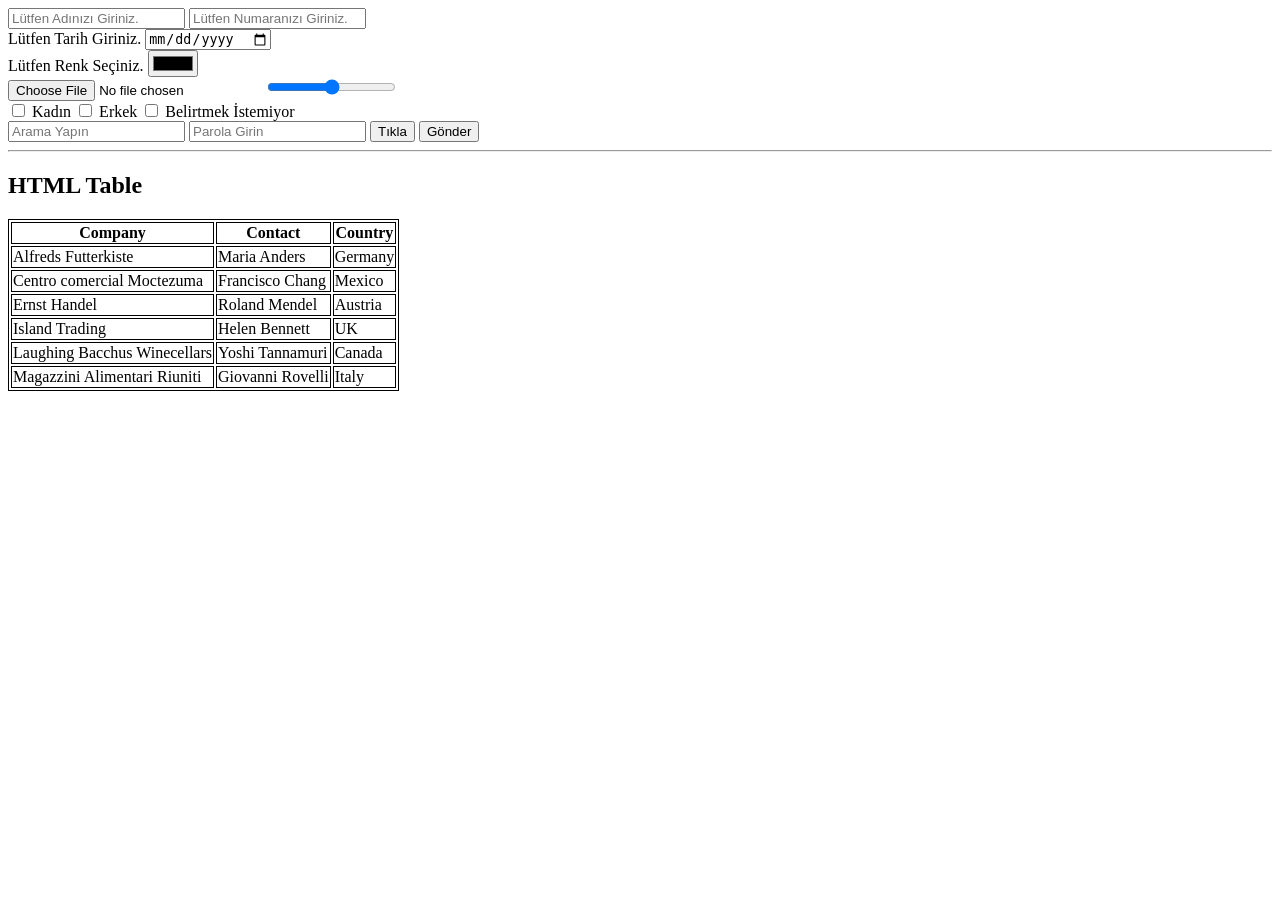
<file: Bolum-2/index.html>
<!DOCTYPE html>
<html lang="en">
<head>
    <meta charset="UTF-8">
    <meta name="viewport" content="width=device-width, initial-scale=1.0">
    <title>Document</title>
</head>
<body>
    <input type="text" placeholder="Lütfen Adınızı Giriniz."/>
    <input type="number" placeholder="Lütfen Numaranızı Giriniz."/>
        <div>
            <label>Lütfen Tarih Giriniz.</label>
            <input type="date"/>
        </div>
        <div>
            <label>Lütfen Renk Seçiniz.</label>
            <input type="color"/>
        </div>
    <input type="file" placeholder="Lütfen Dosya Seçiniz."/>
    <input type="range"/>
    <div>
        <input type="checkbox"> Kadın
        <input type="checkbox"> Erkek
        <input type="checkbox"> Belirtmek İstemiyor
    </div>
    <div>
        <input type="search" placeholder="Arama Yapın">
        <input type="password" placeholder="Parola Girin">
        <input type="button" value="Tıkla">
        <input type="submit" value="Gönder">
    </div>
<hr>
<style>
    table ,td,tr,th{
        border: 1px solid black;
    }
    </style>
<h2>HTML Table</h2>

<table>
  <tr>
    <th>Company</th>
    <th>Contact</th>
    <th>Country</th>
  </tr>
  <tr>
    <td>Alfreds Futterkiste</td>
    <td>Maria Anders</td>
    <td>Germany</td>
  </tr>
  <tr>
    <td>Centro comercial Moctezuma</td>
    <td>Francisco Chang</td>
    <td>Mexico</td>
  </tr>
  <tr>
    <td>Ernst Handel</td>
    <td>Roland Mendel</td>
    <td>Austria</td>
  </tr>
  <tr>
    <td>Island Trading</td>
    <td>Helen Bennett</td>
    <td>UK</td>
  </tr>
  <tr>
    <td>Laughing Bacchus Winecellars</td>
    <td>Yoshi Tannamuri</td>
    <td>Canada</td>
  </tr>
  <tr>
    <td>Magazzini Alimentari Riuniti</td>
    <td>Giovanni Rovelli</td>
    <td>Italy</td>
  </tr>
</table>

</body>
</html>


</body>
</html>
</file>
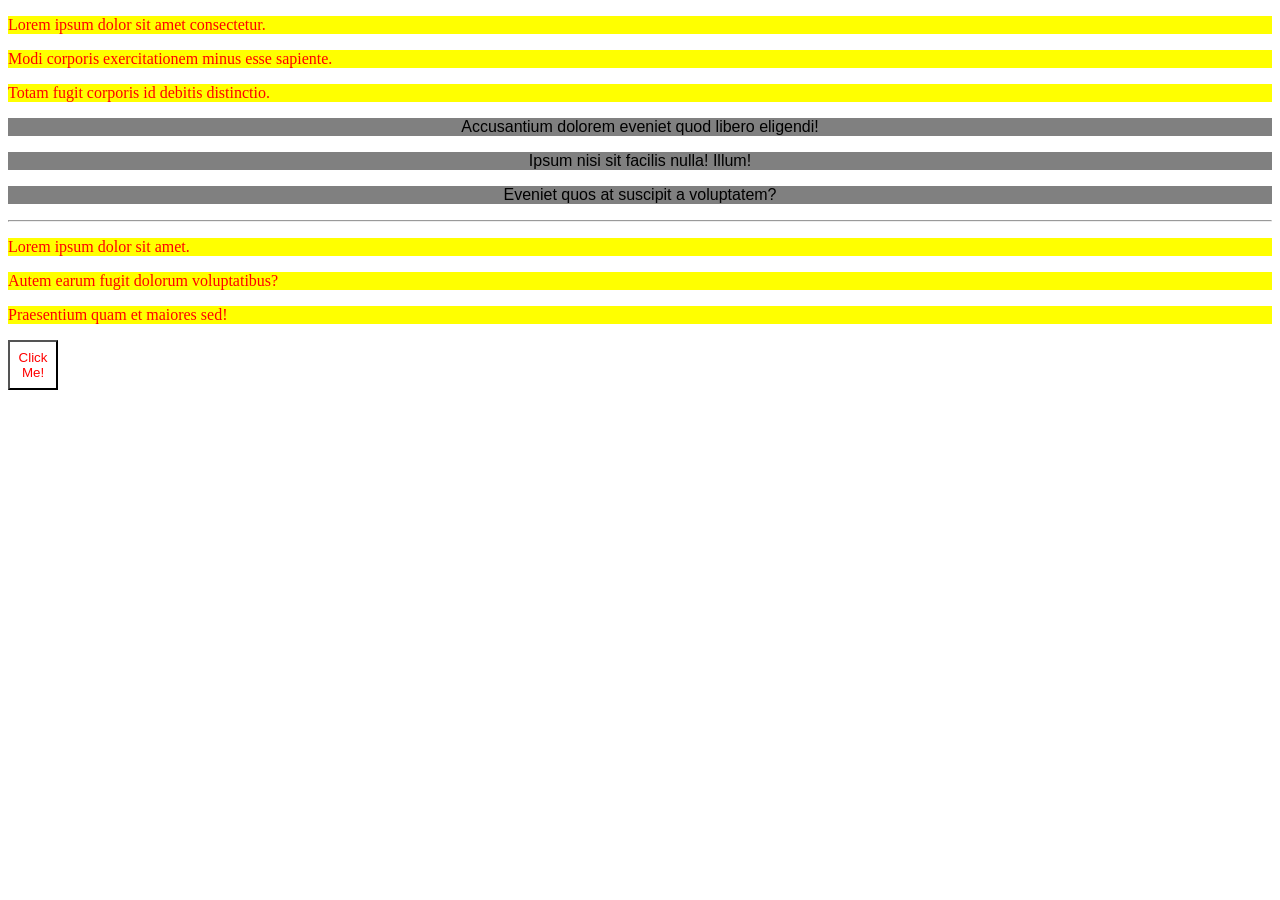
<file: Bolum-3/index.html>
<!DOCTYPE html>
<html lang="en">
<head>
    <meta charset="UTF-8">
    <meta name="viewport" content="width=device-width, initial-scale=1.0">
    <title>Document</title>
</head>
<style>
p{
    color: red; 
    background-color: yellow;
}
.ikinci{
    background-color: gray;
    color: black;
    text-align: center;
    font: size 25px;
    font-family: Arial, Helvetica, sans-serif;
}
</style>
<body>
    <!-- 6 paragraf, her bir paragrafta 6 kelime 
    p*6>lorem6 -->
    <p>Lorem ipsum dolor sit amet consectetur.</p>
    <p>Modi corporis exercitationem minus esse sapiente.</p>
    <p>Totam fugit corporis id debitis distinctio.</p>

    <p class="ikinci">Accusantium dolorem eveniet quod libero eligendi!</p>
    <p class="ikinci">Ipsum nisi sit facilis nulla! Illum!</p>
    <p class="ikinci">Eveniet quos at suscipit a voluptatem?</p>
<hr>
    <p>Lorem ipsum dolor sit amet.</p>
    <p>Autem earum fugit dolorum voluptatibus?</p>
    <p>Praesentium quam et maiores sed!</p>
    <button style="color: red; width: 50px; height: 50px; background-color: white;">Click Me!</button>
</body>
</html>
</file>
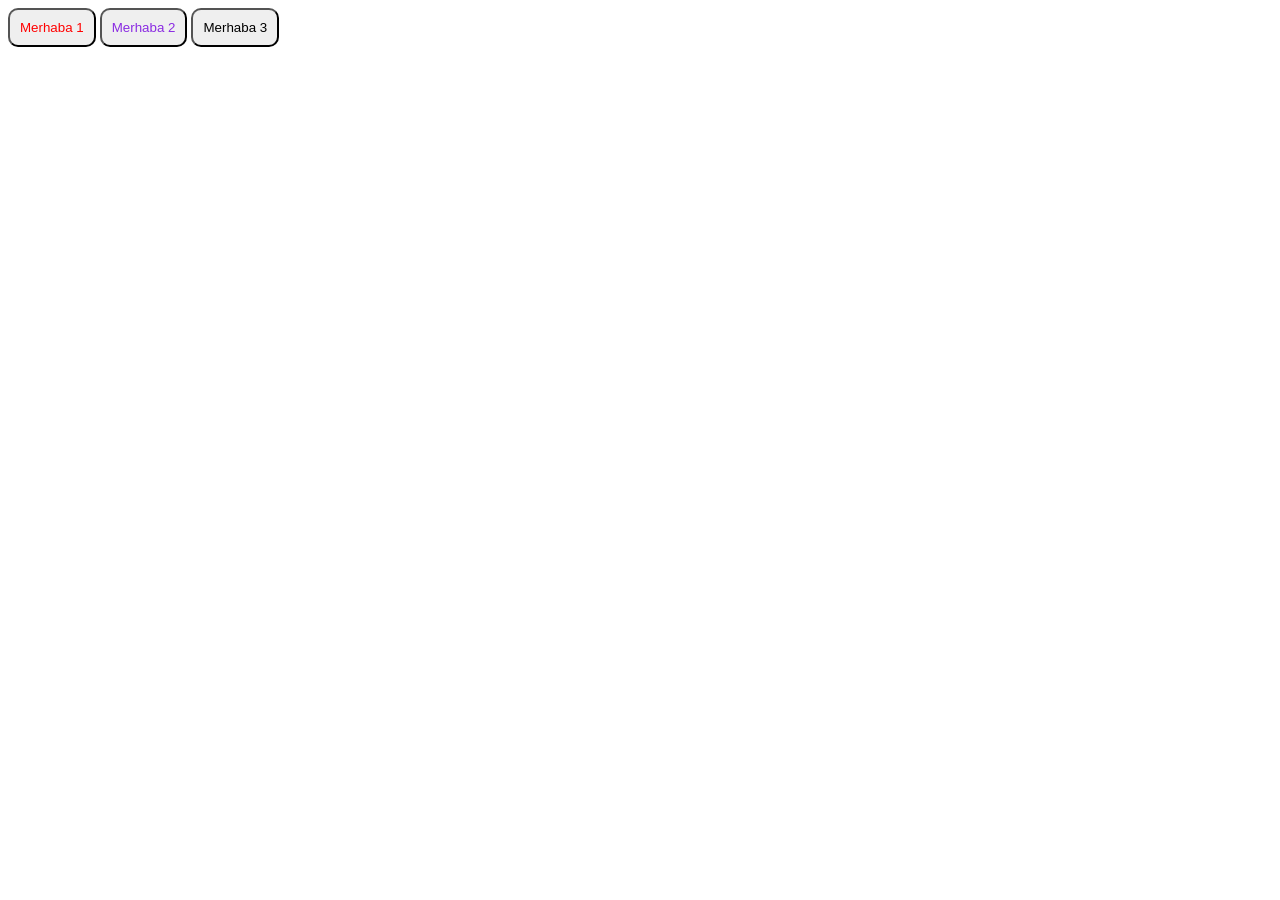
<file: Bolum-5/index.html>
<!doctype html>
<html lang="en">
<head>
    <meta charset="UTF-8">
    <meta name="viewport"
          content="width=device-width, user-scalable=no, initial-scale=1.0, maximum-scale=1.0, minimum-scale=1.0">
    <meta http-equiv="X-UA-Compatible" content="ie=edge">
    <title>Buton Çalışması</title>
    <link rel="stylesheet" href="styles.css">
</head>
<body>


<button id="button1">Merhaba 1</button>
<button id="button2">Merhaba 2</button>
<button id="button3">Merhaba 3</button>
</body>
</html>
</file>
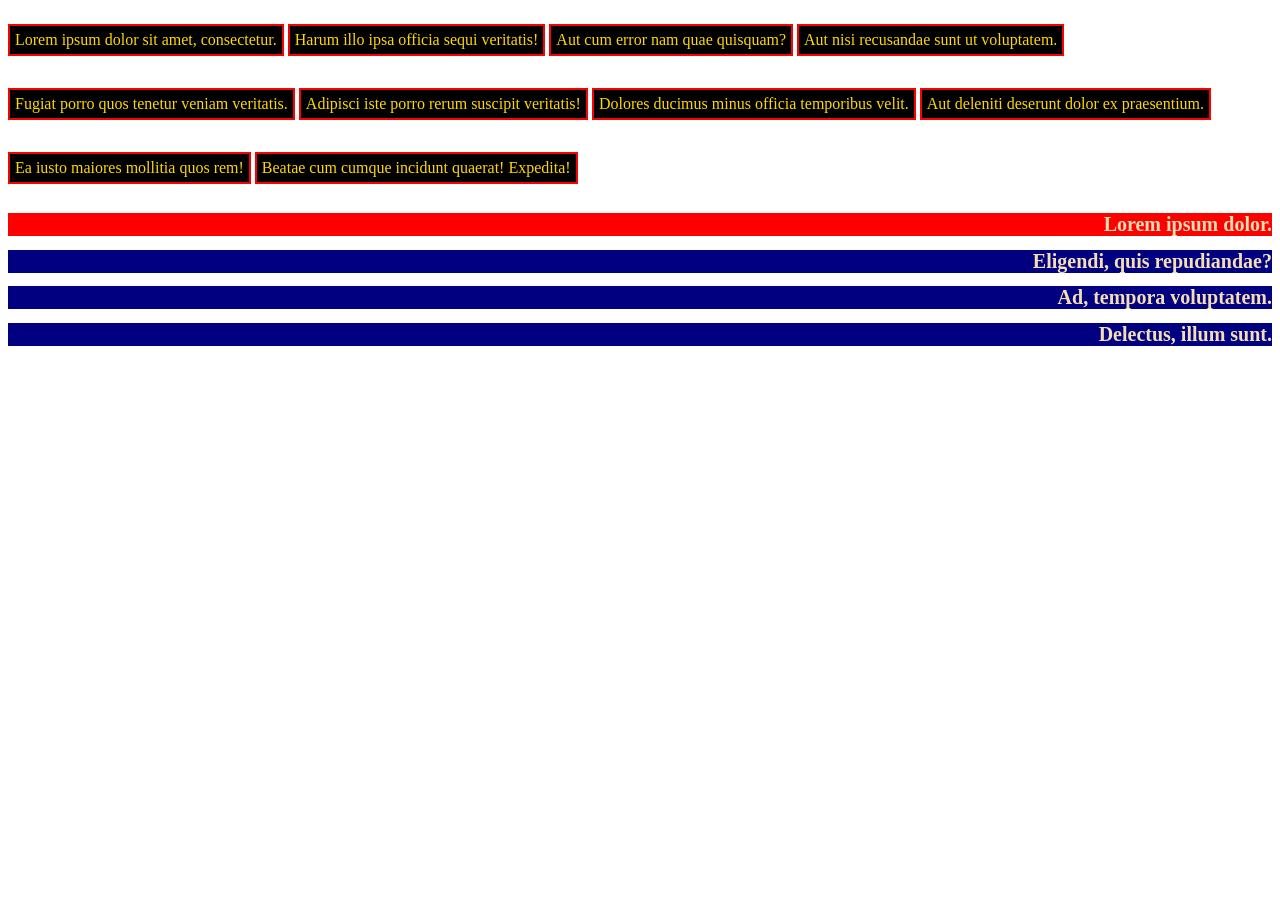
<file: Bolum-6/index.html>
<!doctype html>
<html lang="en">
<head>
    <meta charset="UTF-8">
    <meta name="viewport"
          content="width=device-width, user-scalable=no, initial-scale=1.0, maximum-scale=1.0, minimum-scale=1.0">
    <meta http-equiv="X-UA-Compatible" content="ie=edge">
    <title>Document</title>
    <link rel="stylesheet" href="styles.css">
</head>
<style>
    .paragraflar{
        background-color: black;
        color: gold;
        padding: 5px;
        border: 2px solid red;
        display: inline-block;
    }
    h1{
        text-align: center;
        color: crimson;
        font-size: 25px;
    }
    .basliklar{
        text-align: end;
        color: wheat;
        background-color: navy;
        font-size: 20px;
    }
    #b1{
        background-color: yellow;
    }
</style>
<body>
<p id="p1" class="paragraflar">Lorem ipsum dolor sit amet, consectetur.</p>
<p id="p2" class="paragraflar">Harum illo ipsa officia sequi veritatis!</p>
<p id="p3" class="paragraflar">Aut cum error nam quae quisquam?</p>
<p id="p4" class="paragraflar">Aut nisi recusandae sunt ut voluptatem.</p>
<p id="p5" class="paragraflar">Fugiat porro quos tenetur veniam veritatis.</p>
<p id="p6" class="paragraflar">Adipisci iste porro rerum suscipit veritatis!</p>
<p id="p7" class="paragraflar">Dolores ducimus minus officia temporibus velit.</p>
<p id="p8" class="paragraflar">Aut deleniti deserunt dolor ex praesentium.</p>
<p id="p9" class="paragraflar">Ea iusto maiores mollitia quos rem!</p>
<p id="p10" class="paragraflar">Beatae cum cumque incidunt quaerat! Expedita!</p>


<h1 id="b1" style="background-color: red" class="basliklar">Lorem ipsum dolor.</h1>
<h1 id="b2" class="basliklar">Eligendi, quis repudiandae?</h1>
<h1 id="b3" class="basliklar">Ad, tempora voluptatem.</h1>
<h1 id="b4" class="basliklar">Delectus, illum sunt.</h1>



</body>
</html>
</file>
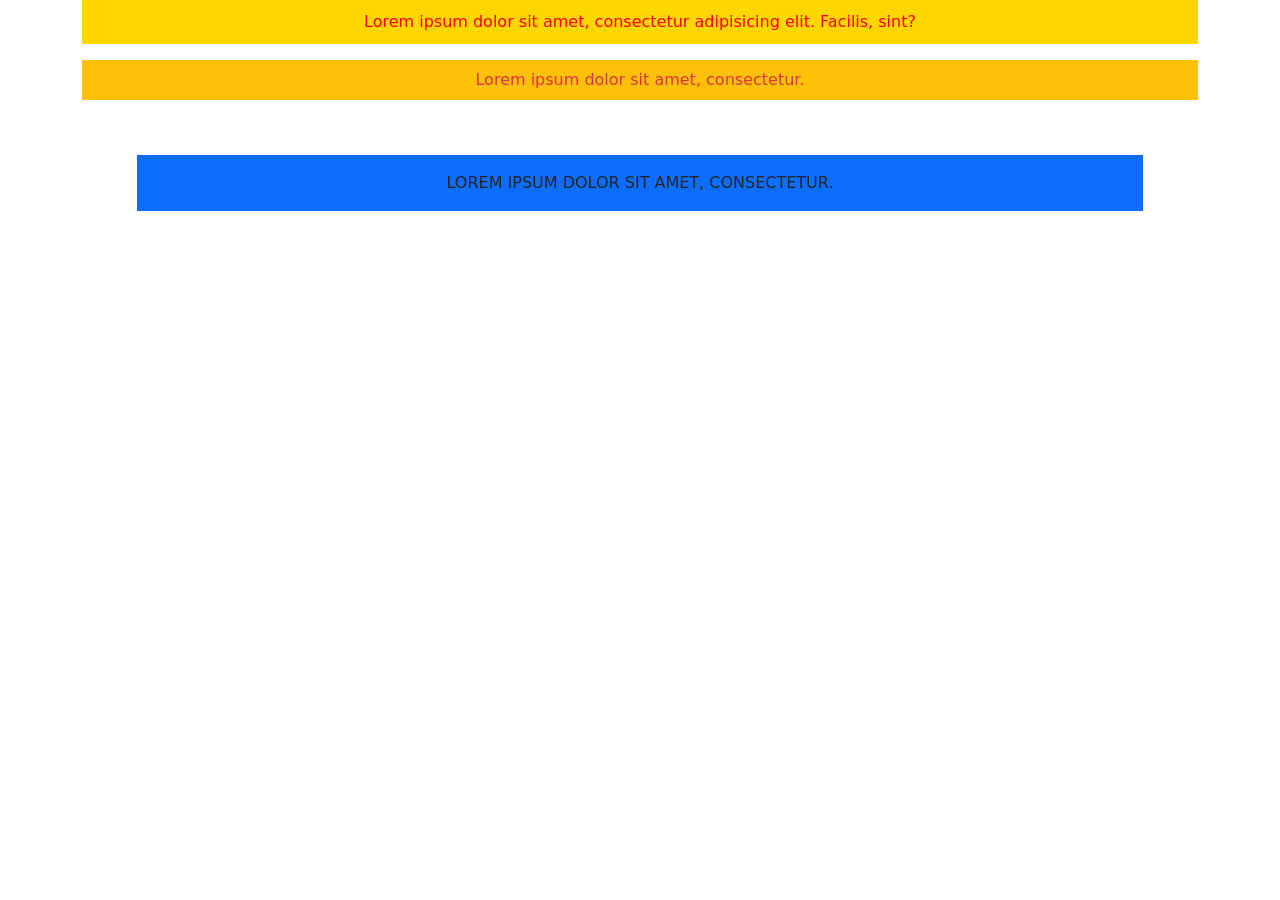
<file: Bolum-7/index.html>
<!DOCTYPE html>
<html lang="en">
<head>
    <meta charset="UTF-8">
    <title>Bootstrap 1</title>
    <link href="https://cdn.jsdelivr.net/npm/bootstrap@5.3.3/dist/css/bootstrap.min.css" rel="stylesheet" integrity="sha384-QWTKZyjpPEjISv5WaRU9OFeRpok6YctnYmDr5pNlyT2bRjXh0JMhjY6hW+ALEwIH" crossorigin="anonymous">
</head>
<body>
<div class="container">
    <p style="color: red; background-color: gold; padding: 10px; text-align: center">Lorem ipsum dolor sit amet, consectetur adipisicing elit. Facilis, sint?</p>
    <p class="text-bg-warning text-danger p-2 text-center">Lorem ipsum dolor sit amet, consectetur.</p>
    <p class="text-bg-primary text-dark p-3 text-center text-uppercase" style="margin:55px">Lorem ipsum dolor sit amet, consectetur.</p>
</div>

<script src="https://cdn.jsdelivr.net/npm/bootstrap@5.3.3/dist/js/bootstrap.bundle.min.js" integrity="sha384-YvpcrYf0tY3lHB60NNkmXc5s9fDVZLESaAA55NDzOxhy9GkcIdslK1eN7N6jIeHz" crossorigin="anonymous"></script>
</body>
</html>
</file>
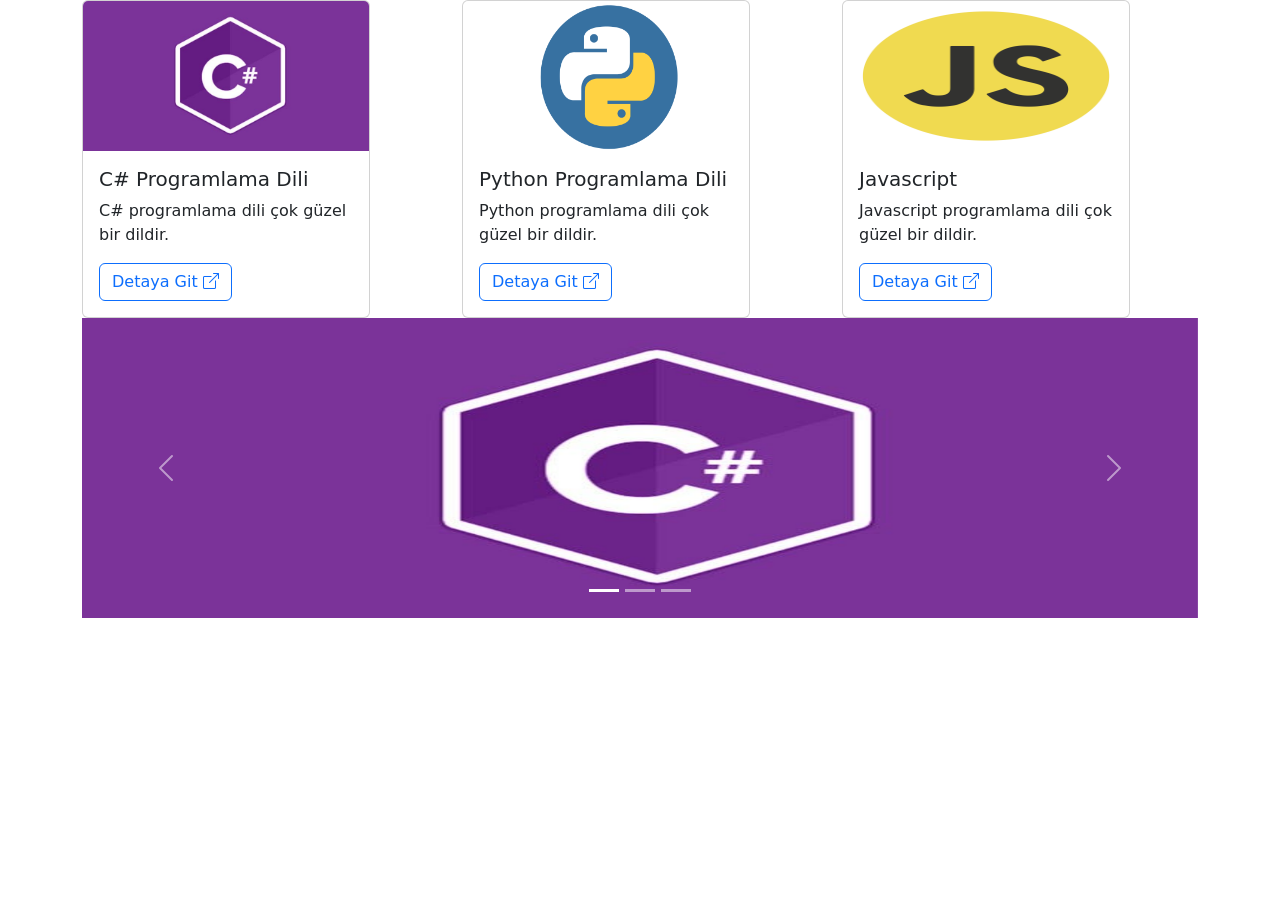
<file: Programlama Dilleri Tanıtım Sitesi/index.html>
<!DOCTYPE html>
<html lang="en">
<head>
    <meta charset="UTF-8">
    <title>Programlama Dilleri Tanıtım Sitesi</title>
    <link rel="stylesheet" href="https://cdn.jsdelivr.net/npm/bootstrap-icons@1.11.3/font/bootstrap-icons.min.css">
    <link href="https://cdn.jsdelivr.net/npm/bootstrap@5.3.3/dist/css/bootstrap.min.css" rel="stylesheet" integrity="sha384-QWTKZyjpPEjISv5WaRU9OFeRpok6YctnYmDr5pNlyT2bRjXh0JMhjY6hW+ALEwIH" crossorigin="anonymous">
</head>
<body>
<div class="container">
    <div class="row">
        <div class="col">
            <div class="card" style="width: 18rem;">
                <img src="assets/csharp.jpg" class="card-img-top" alt="C# logo" width="150" height="150">
                <div class="card-body">
                    <h5 class="card-title">C# Programlama Dili</h5>
                    <p class="card-text">C# programlama dili çok güzel bir dildir.</p>
                    <a href="https://learn.microsoft.com/tr-tr/dotnet/csharp/" class="btn btn-outline-primary" target="_blank">Detaya Git <i class="bi bi-box-arrow-up-right"></i></a>
                </div>
            </div>
        </div>
        <div class="col">
            <div class="card" style="width: 18rem;">
                <img src="assets/python.png" class="card-img-top" alt="Python logo" width="150" height="150">
                <div class="card-body">
                    <h5 class="card-title">Python Programlama Dili</h5>
                    <p class="card-text">Python programlama dili çok güzel bir dildir.</p>
                    <a href="https://www.python.org/" class="btn btn-outline-primary" target="_blank">Detaya Git <i class="bi bi-box-arrow-up-right"></i></a>
                </div>
            </div>
        </div>
        <div class="col">
            <div class="card" style="width: 18rem;">
                <img src="assets/javascript.png" class="card-img-top" alt="JavaScript logo" width="150" height="150">
                <div class="card-body">
                    <h5 class="card-title">Javascript</h5>
                    <p class="card-text">Javascript programlama dili çok güzel bir dildir.</p>
                    <a href="https://www.javascript.com/" class="btn btn-outline-primary" target="_blank">Detaya Git <i class="bi bi-box-arrow-up-right"></i></a>
                </div>
            </div>
        </div>
    </div>
    <div id="carouselExampleIndicators" class="carousel slide">
        <div class="carousel-indicators">
            <button type="button" data-bs-target="#carouselExampleIndicators" data-bs-slide-to="0" class="active" aria-current="true" aria-label="Slide 1"></button>
            <button type="button" data-bs-target="#carouselExampleIndicators" data-bs-slide-to="1" aria-label="Slide 2"></button>
            <button type="button" data-bs-target="#carouselExampleIndicators" data-bs-slide-to="2" aria-label="Slide 3"></button>
        </div>
        <div class="carousel-inner">
            <div class="carousel-item active">
                <img src="assets/csharp.jpg" class="d-block w-100" alt="..." style="width: 400px; height: 300px;">
            </div>
            <div class="carousel-item">
                <img src="assets/python.png" class="d-block w-100" alt="..." style="height: 400px; height: 300px;">
            </div>
            <div class="carousel-item">
                <img src="assets/javascript.png" class="d-block w-100" alt="..." style="height: 400px; height: 300px;">
            </div>
        </div>
        <button class="carousel-control-prev" type="button" data-bs-target="#carouselExampleIndicators" data-bs-slide="prev">
            <span class="carousel-control-prev-icon" aria-hidden="true"></span>
            <span class="visually-hidden">Previous</span>
        </button>
        <button class="carousel-control-next" type="button" data-bs-target="#carouselExampleIndicators" data-bs-slide="next">
            <span class="carousel-control-next-icon" aria-hidden="true"></span>
            <span class="visually-hidden">Next</span>
        </button>
    </div>
</div>

<script src="https://cdn.jsdelivr.net/npm/bootstrap@5.3.3/dist/js/bootstrap.bundle.min.js" integrity="sha384-YvpcrYf0tY3lHB60NNkmXc5s9fDVZLESaAA55NDzOxhy9GkcIdslK1eN7N6jIeHz" crossorigin="anonymous"></script>
</body>
</html>
</file>
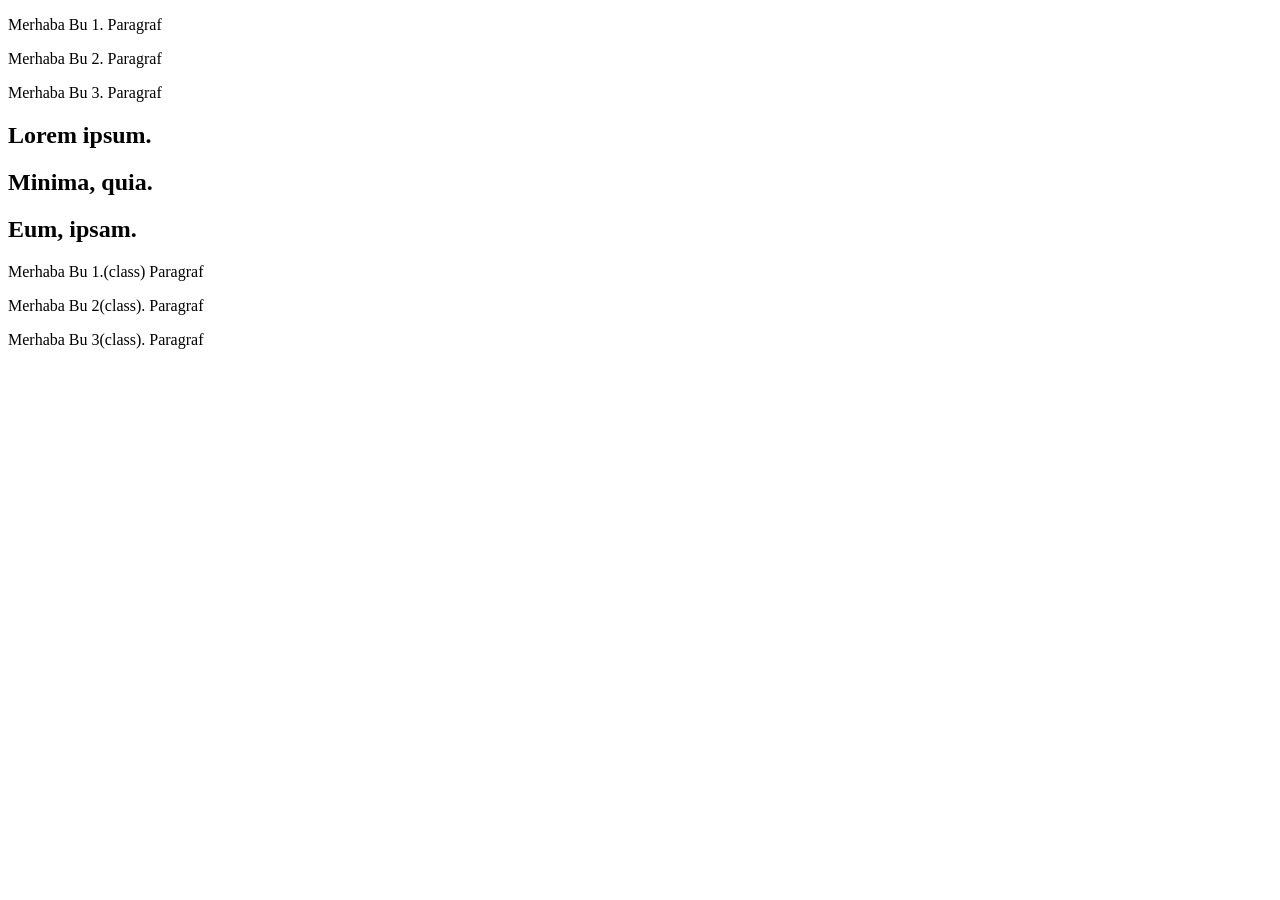
<file: Javascript/dom/Bolum 1/index.html>
<!DOCTYPE html>
<html lang="en">
<head>
    <meta charset="UTF-8">
    <title>Title</title>
</head>
<body>

<p>Merhaba Bu 1. Paragraf</p>
<p>Merhaba Bu 2. Paragraf</p>
<p>Merhaba Bu 3. Paragraf</p>

<h2 id="baslik1">Lorem ipsum.</h2>
<h2 id="baslik2">Minima, quia.</h2>
<h2 id="baslik3">Eum, ipsam.</h2>


<p class="class1">Merhaba Bu 1.(class) Paragraf</p>
<p class="class1">Merhaba Bu 2(class). Paragraf</p>
<p class="class1">Merhaba Bu 3(class). Paragraf</p>




<script src="main.js"></script>
</body>
</html>
</file>
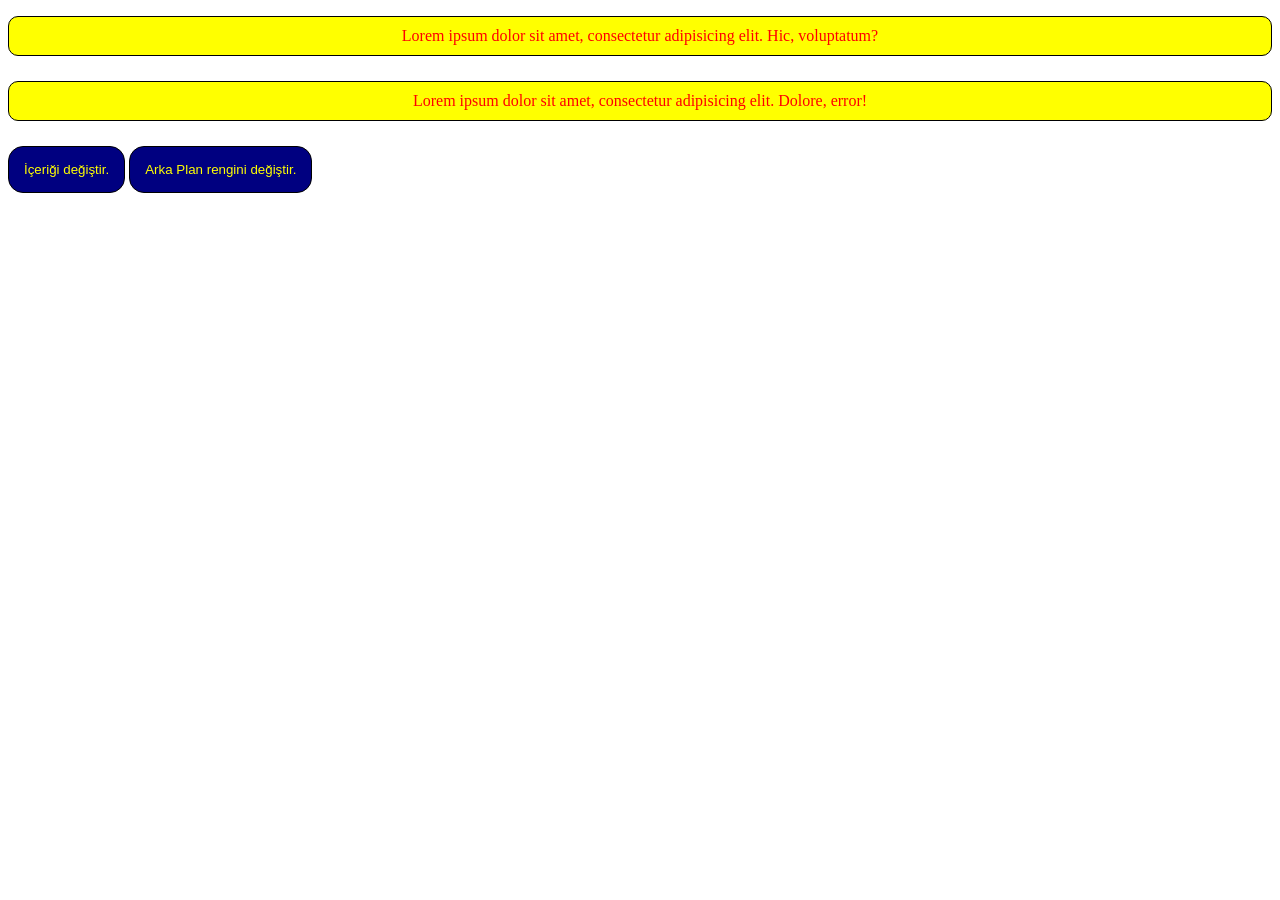
<file: Javascript/dom/Bolum 2/index.html>
<!DOCTYPE html>
<html lang="en">
<head>
    <meta charset="UTF-8">
    <title>Title</title>
</head>

<style>
  p{
    color: red;
    background-color: yellow;
    border: 1px solid black;
    border-radius: 10px;
    padding: 10px;
    text-align: center;
    margin-bottom: 25px;
  }

  button{
    background-color: navy;
    color: yellow;
    border: 1px solid black;
    padding: 15px;
    border-radius: 15px;
  }

  button:hover{
    background-color: yellow;
    color: navy;
  }

</style>

<body>

<p>Lorem ipsum dolor sit amet, consectetur adipisicing elit. Hic, voluptatum?</p>
<p>Lorem ipsum dolor sit amet, consectetur adipisicing elit. Dolore, error!</p>
<button id="cnt-changer" > İçeriği değiştir.</button>
<button id="bg-changer"> Arka Plan rengini değiştir.</button>


<script src="main.js"></script>
</body>
</html>
</file>
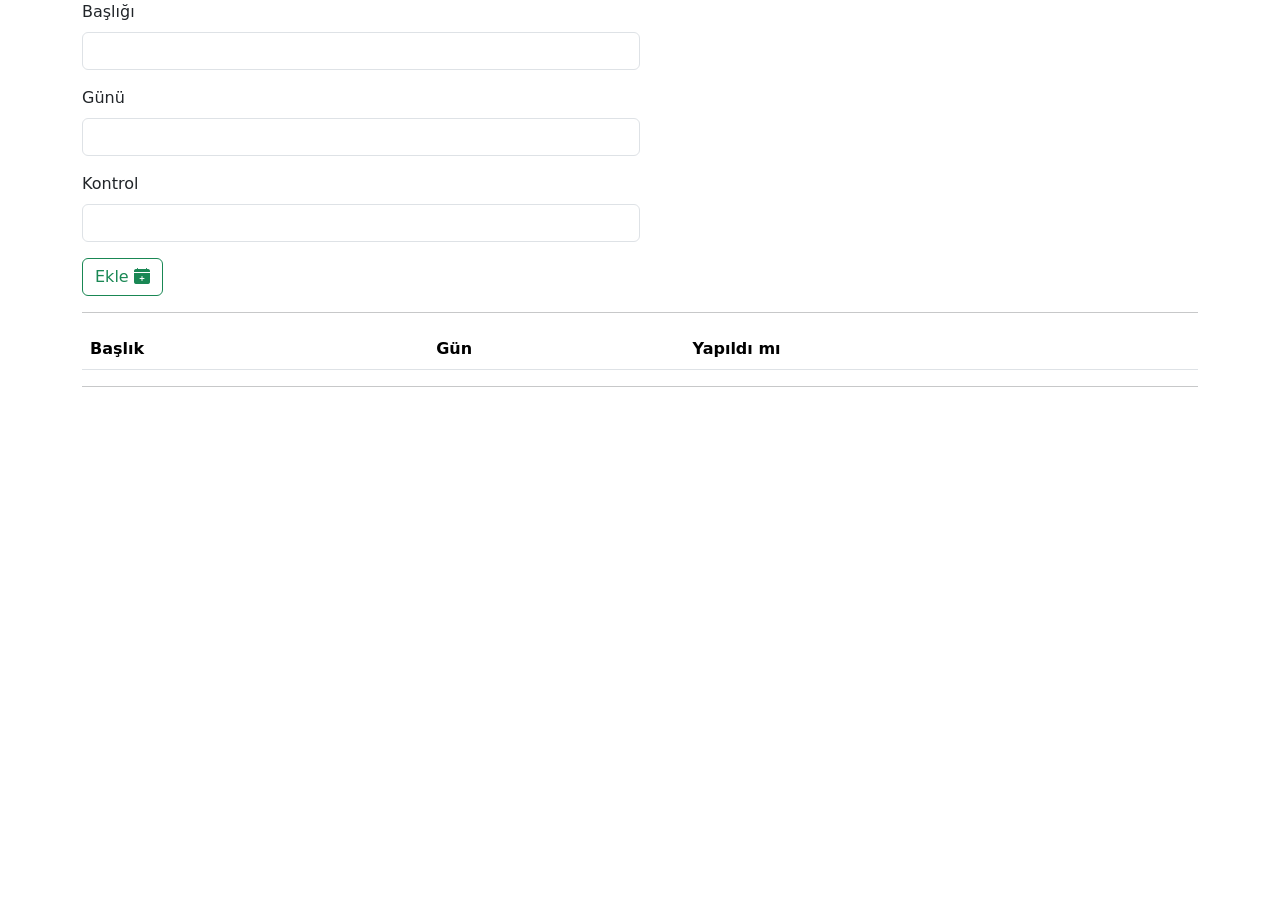
<file: Javascript/dom/Bolum 3/index.html>
<!DOCTYPE html>
<html lang="en">
<head>
    <meta charset="UTF-8">
    <title>Title</title>
    <link href="https://cdn.jsdelivr.net/npm/bootstrap@5.3.3/dist/css/bootstrap.min.css" rel="stylesheet" integrity="sha384-QWTKZyjpPEjISv5WaRU9OFeRpok6YctnYmDr5pNlyT2bRjXh0JMhjY6hW+ALEwIH" crossorigin="anonymous">
    <link rel="stylesheet" href="https://cdn.jsdelivr.net/npm/bootstrap-icons@1.11.3/font/bootstrap-icons.min.css">
</head>
<body>

<div class="container">

    <div style="width: 50%">
        <div class="mb-3">
            <label class="form-label">Başlığı</label>
            <input id="title" type="text" class="form-control">
        </div>
        <div class="mb-3">
            <label  class="form-label">Günü</label>
            <input id="day" class="form-control"  type="text">
        </div>


        <div class="mb-3">
            <label class="form-label">Kontrol</label>
            <input id="control" class="form-control" type="text">
        </div>
    </div>
    <button ID="add-button" class="btn btn-outline-success">Ekle <i class="bi bi-calendar-plus-fill"></i></button>

    <hr>

    <table class="table">
        <thead>
        <tr>
            <th scope="col">Başlık</th>
            <th scope="col">Gün</th>
            <th scope="col">Yapıldı mı</th>
        </tr>
        </thead>
        <tbody id="table-body">

        </tbody>
    </table>

    <hr>
</div>










<script src="main.js"></script>
<script src="https://cdn.jsdelivr.net/npm/bootstrap@5.3.3/dist/js/bootstrap.bundle.min.js" integrity="sha384-YvpcrYf0tY3lHB60NNkmXc5s9fDVZLESaAA55NDzOxhy9GkcIdslK1eN7N6jIeHz" crossorigin="anonymous"></script>
</body>
</html>
</file>
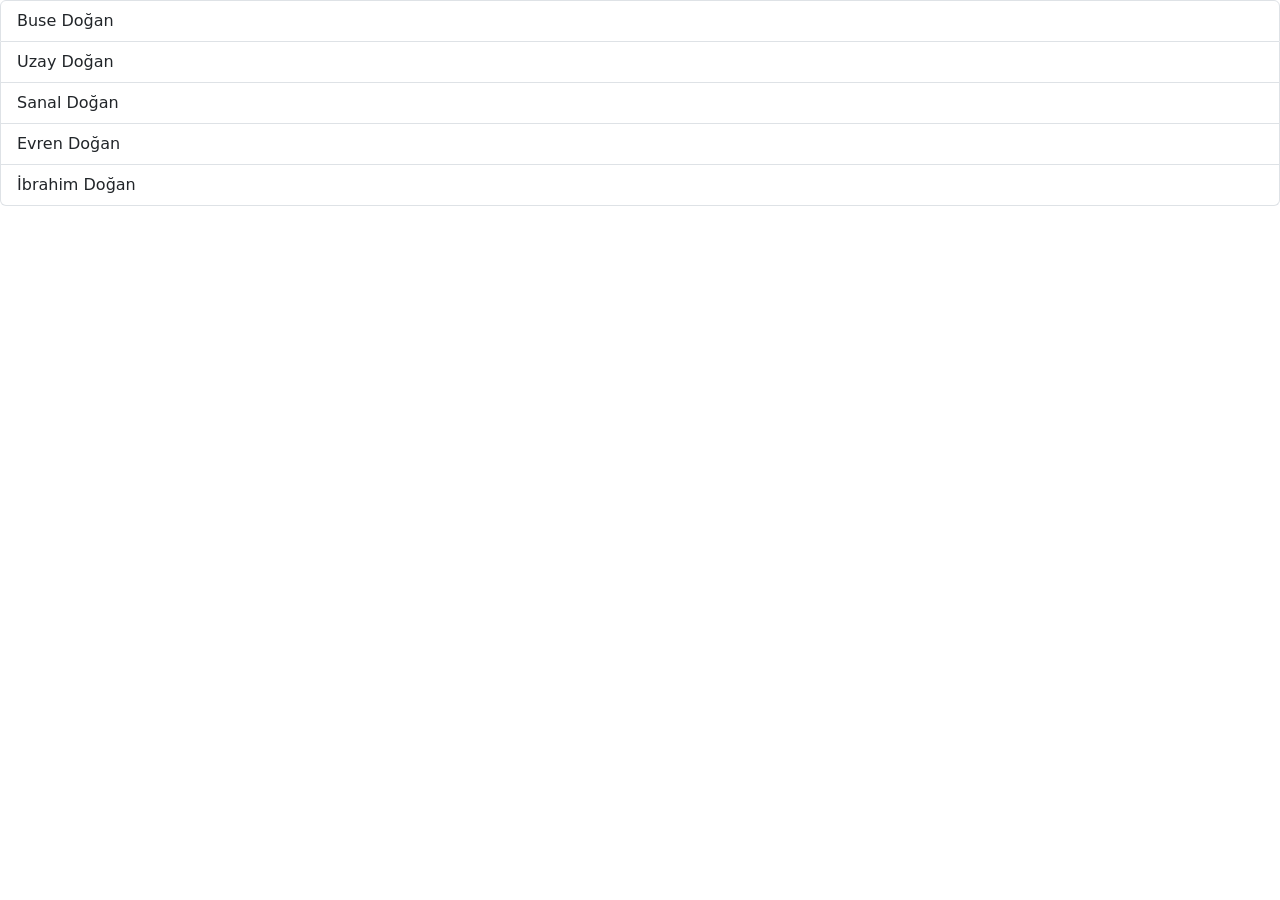
<file: Javascript/dom/Bolum 4/index.html>
<!DOCTYPE html>
<html lang="en">
<head>
    <meta charset="UTF-8">
  <link href="https://cdn.jsdelivr.net/npm/bootstrap@5.3.3/dist/css/bootstrap.min.css" rel="stylesheet" integrity="sha384-QWTKZyjpPEjISv5WaRU9OFeRpok6YctnYmDr5pNlyT2bRjXh0JMhjY6hW+ALEwIH" crossorigin="anonymous">
  <link rel="stylesheet" href="https://cdn.jsdelivr.net/npm/bootstrap-icons@1.11.3/font/bootstrap-icons.min.css">
  <title>Title</title>
</head>
<body>

<ul  class="list-group">
</ul>




<script src="main.js"></script>
<script src="https://cdn.jsdelivr.net/npm/bootstrap@5.3.3/dist/js/bootstrap.bundle.min.js" integrity="sha384-YvpcrYf0tY3lHB60NNkmXc5s9fDVZLESaAA55NDzOxhy9GkcIdslK1eN7N6jIeHz" crossorigin="anonymous"></script>
</body>
</html>
</file>
<file: Bolum-5/styles.css>
#button1{
    color: red;
    backround-color: yellow;
}
button{
    padding: 10px;
    border-radius: 10px;
}
#button1:hover{
    background-color: skyblue;
    color: orange;
}
#button2{
    color: blueviolet;
    backround-color: yellow;
}
#button2:hover{
    background-color: red;
    color: orange;
}
#button3{
    color: black;
    backround-color: yellow;
}
#button3:hover{
    background-color: skyblue;
    color: orange;
}
</file>
<file: Bolum-6/styles.css>
.paragraflar{
    background-color: black;
    color: pink;
    padding: 5px;
    border: 1px solid red;
    display: inline-block;
}
</file>
